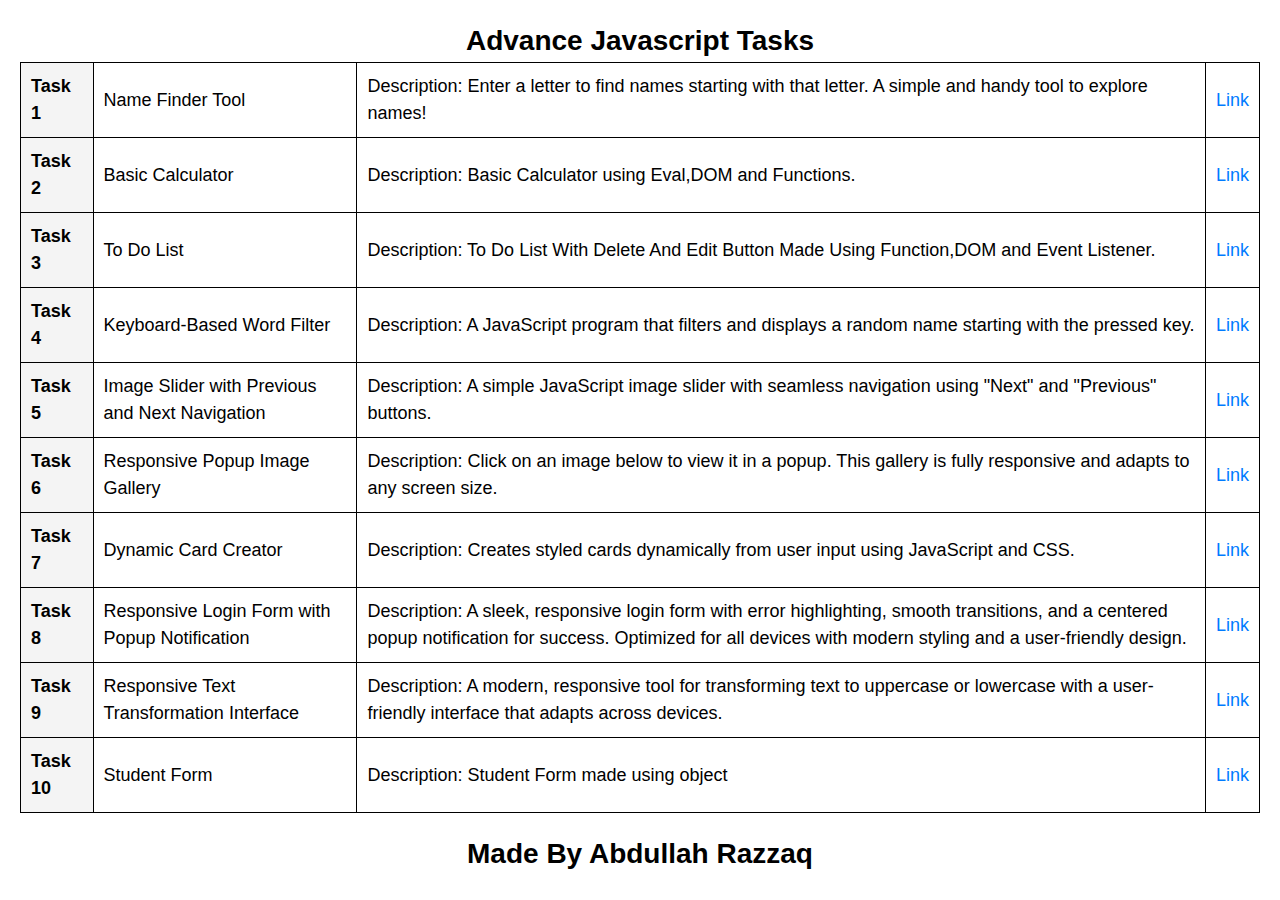
<file: index.html>
<!DOCTYPE html>
<html lang="en">

<head>
    <meta charset="UTF-8">
    <meta name="viewport" content="width=device-width, initial-scale=1.0">
    <title>Javascript All Tasks</title>
    <link rel="shortcut icon" href="imgs/icon.png" type="image/x-icon">
    <link rel="stylesheet" href="https://cdnjs.cloudflare.com/ajax/libs/font-awesome/6.6.0/css/all.min.css"
        integrity="sha512-Kc323vGBEqzTmouAECnVceyQqyqdsSiqLQISBL29aUW4U/M7pSPA/gEUZQqv1cwx4OnYxTxve5UMg5GT6L4JJg=="
        crossorigin="anonymous" referrerpolicy="no-referrer" />
    <style>
        * {
            font-size: large;
            font-family: 'Gill Sans', 'Gill Sans MT', Calibri, 'Trebuchet MS', sans-serif;
            line-height: 1.5;
            margin: 0;
            padding: 0;
            box-sizing: border-box;
        }

        body {
            padding: 20px;
        }

        h1 {
            font-size: 28px;
            text-align: center;
        }

        table {
            width: 100%;
            border-collapse: collapse;
            margin-bottom: 20px;
            overflow-x: auto;
            display: block;
        }

        th,
        td {
            border: 1px solid black;
            padding: 10px;
            text-align: left;
        }

        th {
            background-color: #f4f4f4;
        }

        a {
            text-decoration: none;
            color: #007BFF;
        }

        a:hover {
            text-decoration: underline;
        }

        @media (max-width: 768px) {

            th,
            td {
                font-size: 16px;
                padding: 8px;
            }

            h1 {
                font-size: 24px;
            }

            table {
                display: block;
                overflow-x: scroll;
            }
        }

        @media (max-width: 480px) {

            th,
            td {
                font-size: 11px;
                padding: 5px;
            }

            h1 {
                font-size: 17px;
            }
        }
    </style>

</head>

<body>
    <h1>Advance Javascript Tasks</h1>
    <table>
        <tr>
            <th>Task 1</th>
            <td>Name Finder Tool</td>
            <td>Description: Enter a letter to find names starting with that letter. A simple and handy tool to explore
                names!</td>
            <td><a href="Task 1/Task 1.html">Link <i class="fa-solid fa-link"></i></a></td>
        </tr>
        <tr>
            <th>Task 2</th>
            <td> Basic Calculator</td>
            <td>Description: Basic Calculator using Eval,DOM and Functions. </td>
            <td><a href="Task 2/Task 2.html">Link <i class="fa-solid fa-link"></i></a></td>
        </tr>
        <tr>
            <th>Task 3</th>
            <td>To Do List</td>
            <td>Description: To Do List With Delete And Edit Button Made Using Function,DOM and Event Listener. </td>
            <td><a href="Task 3/Task 3.html">Link <i class="fa-solid fa-link"></i></a></td>
        </tr>
        <tr>
            <th>Task 4</th>
            <td>Keyboard-Based Word Filter</td>
            <td>Description: A JavaScript program that filters and displays a random name starting with the pressed key.
            </td>
            <td><a href="Task 4/Task 4.html">Link <i class="fa-solid fa-link"></i></a></td>
        </tr>
        <tr>
            <th>Task 5</th>
            <td>Image Slider with Previous and Next Navigation</td>
            <td>Description: A simple JavaScript image slider with seamless navigation using "Next" and "Previous"
                buttons.</td>
            <td><a href="Task 5/Task 5.html">Link <i class="fa-solid fa-link"></i></a></td>
        </tr>
        <tr>
            <th>Task 6</th>
            <td>Responsive Popup Image Gallery</td>
            <td>Description: Click on an image below to view it in a popup. This gallery is fully responsive and adapts
                to any screen size.</td>
            <td><a href="Task 6/Task 6.html">Link <i class="fa-solid fa-link"></i></a></td>
        </tr>
        <tr>
            <th>Task 7</th>
            <td>Dynamic Card Creator </td>
            <td>Description: Creates styled cards dynamically from user input using JavaScript and CSS.</td>
            <td><a href="Task 7/Task 7.html">Link <i class="fa-solid fa-link"></i></a></td>
        </tr>
        <tr>
            <th>Task 8</th>
            <td>Responsive Login Form with Popup Notification </td>
            <td>Description: A sleek, responsive login form with error highlighting, smooth transitions, and a centered
                popup notification for success. Optimized for all devices with modern styling and a user-friendly
                design.</td>
            <td><a href="Task 8/Task 8.html">Link <i class="fa-solid fa-link"></i></a></td>
        </tr>
        <tr>
            <th>Task 9</th>
            <td>Responsive Text Transformation Interface </td>
            <td>Description: A modern, responsive tool for transforming text to uppercase or
                lowercase with a user-friendly interface that adapts across devices.</td>
            <td><a href="Task 9/Task 9.html">Link <i class="fa-solid fa-link"></i></a></td>
        </tr>
        <tr>
            <th>Task 10</th>
            <td>Student Form </td>
            <td>Description: Student Form made using object</td>
            <td><a href="Task 10/Task 10.html">Link <i class="fa-solid fa-link"></i></a></td>
        </tr>

    </table>

    <h1>Made By Abdullah Razzaq</h1>
</body>

</html>
</file>
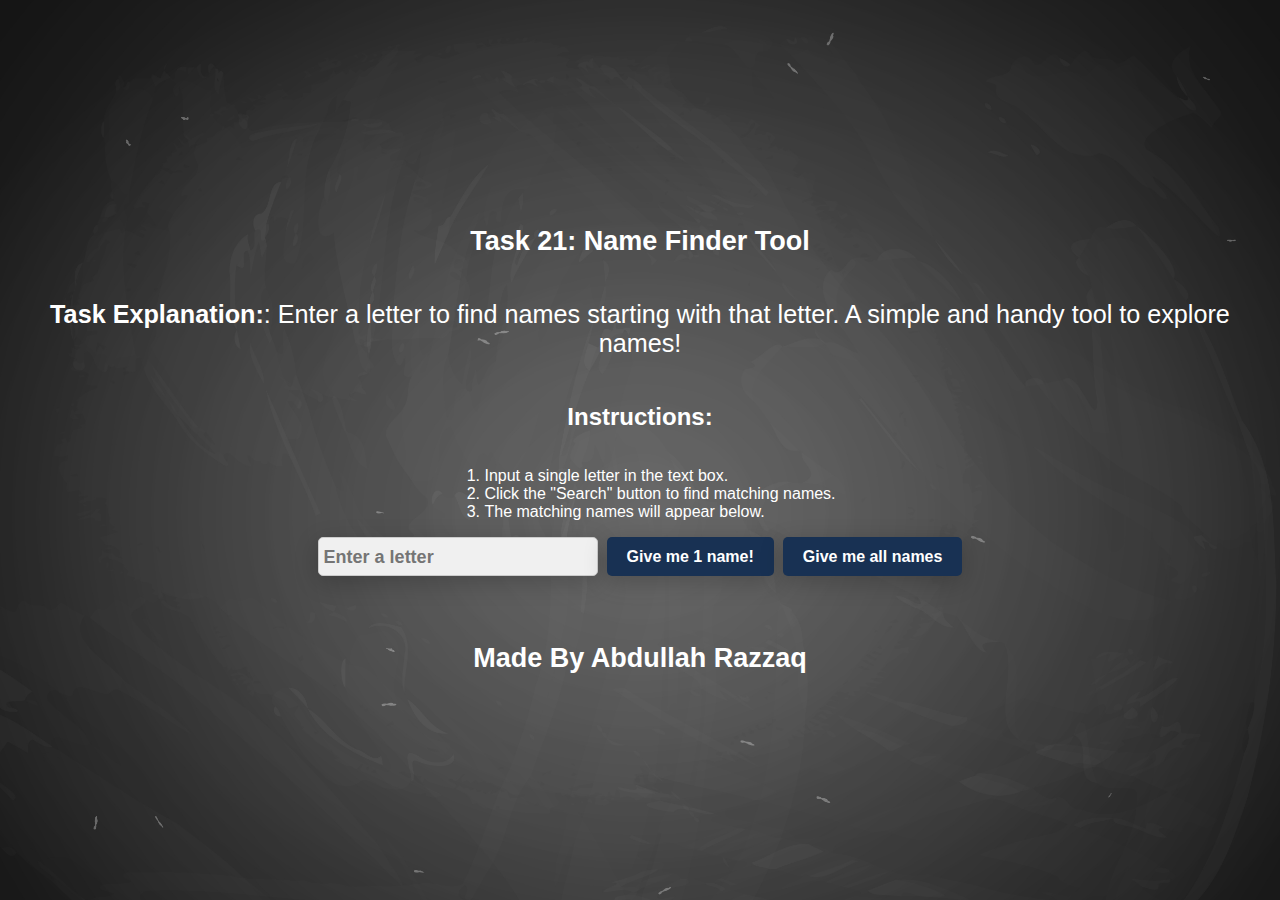
<file: Task 1/Task 1.html>
<!DOCTYPE html>
<html lang="en">

<head>
    <meta charset="UTF-8">
    <meta name="viewport" content="width=device-width, initial-scale=1.0">
    <title>Task 1</title>
    <link rel="shortcut icon" href="imgs/icon.png" type="image/x-icon">
    <link rel="stylesheet" href="style.css">
    <style>
    </style>
</head>

<body>

    <h1>Task 21: Name Finder Tool</h1>
    <p class="description"><b>Task Explanation:</b>: Enter a letter to find names starting with that letter. A simple and handy tool to explore names!
    </p>
    <h2>Instructions:</h2>
    <ol>
        <li>Input a single letter in the text box.</li>
        <li>Click the "Search" button to find matching names.</li>
        <li>The matching names will appear below.</li>
    </ol>
    <div class="container">
        <input type="text" id="letterInput" placeholder="Enter a letter" maxlength="1" class="input">
        <button id="generateBtn" class="button" onclick="findNames()"><span>Give me 1 name!</span></button>
        <button id="generateBtn" class="button" onclick="findallNames()"><span>Give me all names</span></button>
    </div>
    <p id="result"></p>


    <h1>Made By Abdullah Razzaq</h1>


    <script src="app.js"></script>
</body>

</html>
</file>
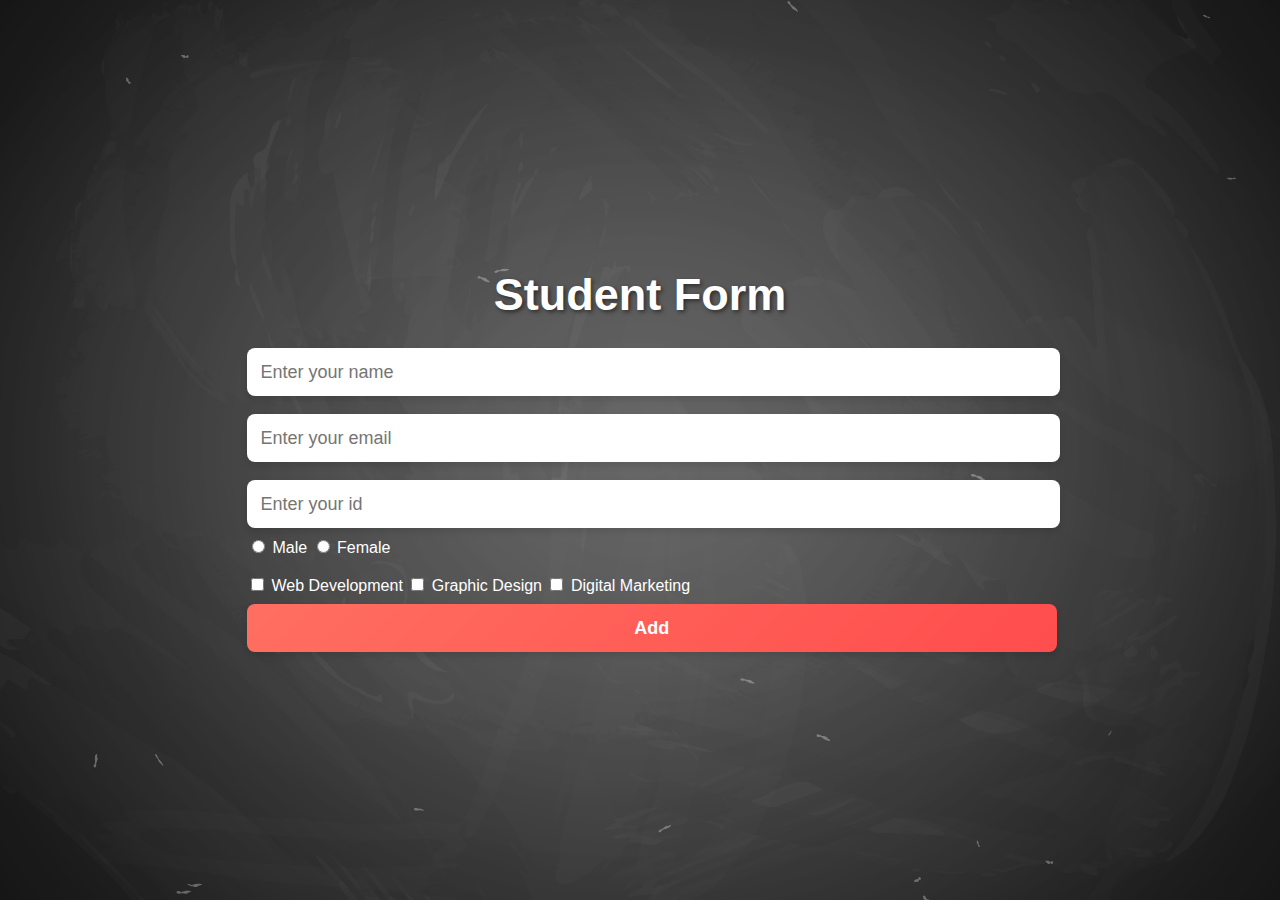
<file: Task 10/Task 10.html>
<!DOCTYPE html>
<html lang="en">

<head>
  <meta charset="UTF-8">
  <meta name="viewport" content="width=device-width, initial-scale=1.0">
  <title>Task 10</title>
  <link rel="shortcut icon" href="imgs/icon.png" type="image/x-icon">
  <link rel="stylesheet" href="style.css">

</head>

<body>


  <h1>Student Form</h1>

  <div class="form">
    <input type="text" class="input" id="name" placeholder="Enter your name">
    <input type="email" class="input" id="email" placeholder="Enter your email">
    <input type="number" class="input" id="id" placeholder="Enter your id">
    <br>
    <span>
      <input type="radio" id="male" name="gender" value="male">
      <label for="male">Male</label>
      <input type="radio" id="female" name="gender" value="female">
      <label for="female">Female</label>
    </span>
    <br>
    <br>
    <span>
      <input type="checkbox" id="WebDevelopment" name="WebDevelopment" value="Web Development">
      <label for="check1">Web Development</label>
      <input type="checkbox" id="GraphicDesign" name="GraphicDesign" value="Graphic Design">
      <label for="check1">Graphic Design</label>
      <input type="checkbox" id="DigitalMarketing" name="DigitalMarketing" value="Digital Marketing">
      <label for="check1">Digital Marketing</label>
    </span>
    <br>
    <button id="add" onclick="add()">Add</button>
  </div>

  <div id="table">
  </div>



  <script src="app.js"></script>
</body>

</html>
</file>
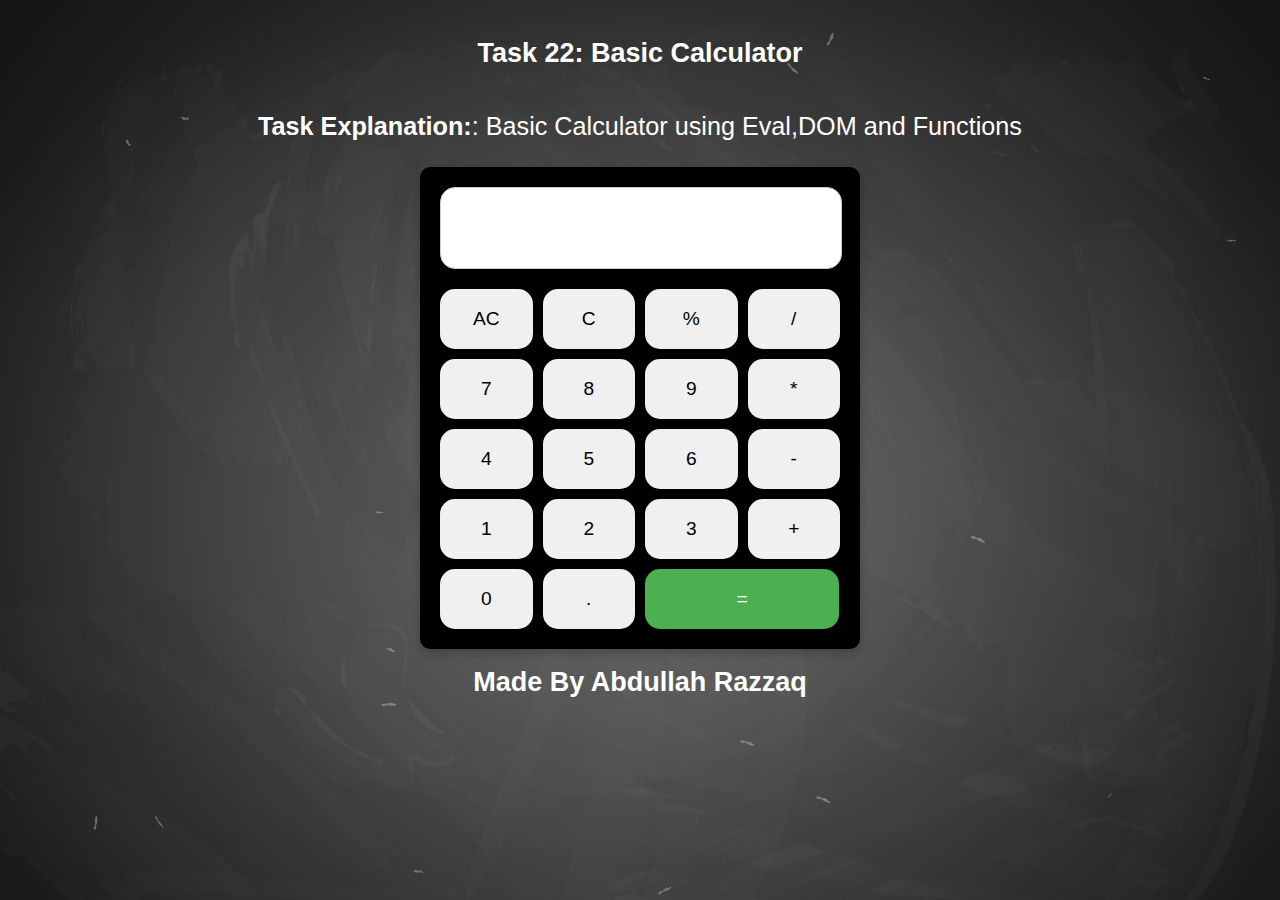
<file: Task 2/Task 2.html>
<!DOCTYPE html>
<html lang="en">

<head>
    <meta charset="UTF-8">
    <meta name="viewport" content="width=device-width, initial-scale=1.0">
    <title>Task 2</title>
    <link rel="shortcut icon" href="imgs/icon.png" type="image/x-icon">
    <link rel="stylesheet" href="style.css">
    <style>
    </style>
</head>

<body>

    <h1>Task 22: Basic Calculator</h1>
    <p class="description"><b>Task Explanation:</b>: Basic Calculator using Eval,DOM and Functions</p>
    <div class="calculator">
        <input type="text" class="display" id="display" >


        <div class="buttons">
          <button class="button"  onclick="clearInput()">AC</button>
          <button class="button" onclick="backspace()">C</button>
          <button class="button" onclick = "inputValue('%')" >%</button>
          <button class="button" onclick = "inputValue('/')" >/</button>
          <button class="button" onclick = "inputValue('7')" >7</button>
          <button class="button" onclick = "inputValue('8')" >8</button>
          <button class="button" onclick = "inputValue('9')" >9</button>
          <button class="button" onclick = "inputValue('*')" >*</button>

        
          <button class="button" onclick = "inputValue('4')" >4</button>
          <button class="button" onclick = "inputValue('5')" >5</button>
          <button class="button" onclick = "inputValue('6')" >6</button>
          <button class="button" onclick = "inputValue('-')" >-</button>


          <button class="button" onclick = "inputValue('1')" >1</button>
          <button class="button" onclick = "inputValue('2')" >2</button>
          <button class="button" onclick = "inputValue('3')" >3</button>
          <button class="button" onclick = "inputValue('+')" >+</button>


          <button class="button" onclick = "inputValue('0')" >0</button>
          <button class="button" onclick = "inputValue('.')" >.</button>
          <button class="button equal" onclick="answer()">=</button>

        </div>
      </div>

    <h1>Made By Abdullah Razzaq</h1>


    <script src="app.js"></script>
</body>

</html>
</file>
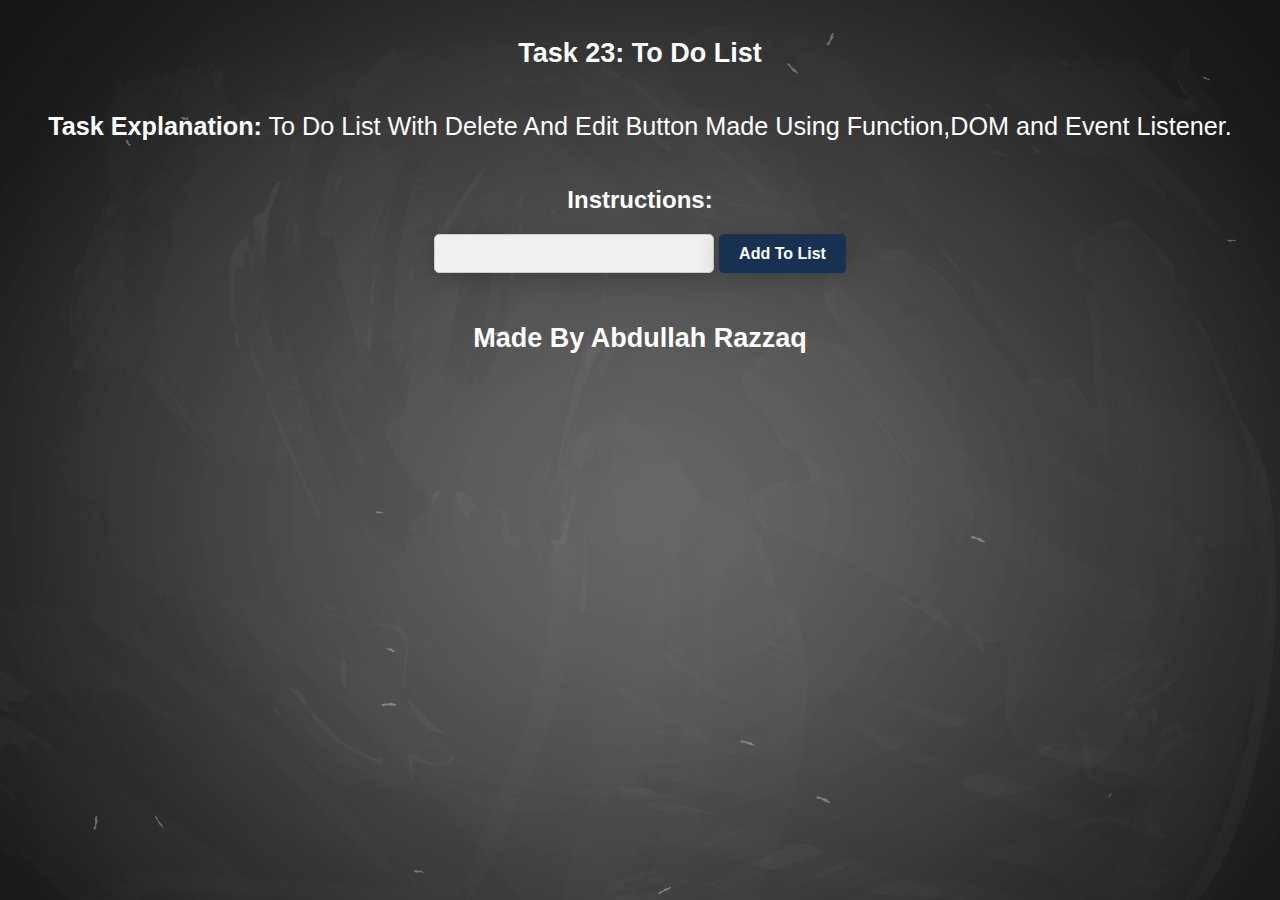
<file: Task 3/Task 3.html>
<!DOCTYPE html>
<html lang="en">

<head>
    <meta charset="UTF-8">
    <meta name="viewport" content="width=device-width, initial-scale=1.0">
    <title>Task 3</title>
    <link rel="shortcut icon" href="imgs/icon.png" type="image/x-icon">
    <link rel="stylesheet" href="style.css">
    <style>
    </style>
</head>

<body>

    <h1>Task 23: To Do List</h1>
    <p class="description"><b>Task Explanation:</b> To Do List With Delete And Edit Button Made Using Function,DOM and Event Listener. </p>
    <h2>Instructions:</h2>
    


    <div class="container">
        <input type="text" name="" id="input" class="input">
        <button id="add" class="button" onclick="add()"><span>Add To List</span></button>
    </div>
    <ul id="list"></ul>



    <h1>Made By Abdullah Razzaq</h1>


    <script src="app.js"></script>
</body>

</html>
</file>
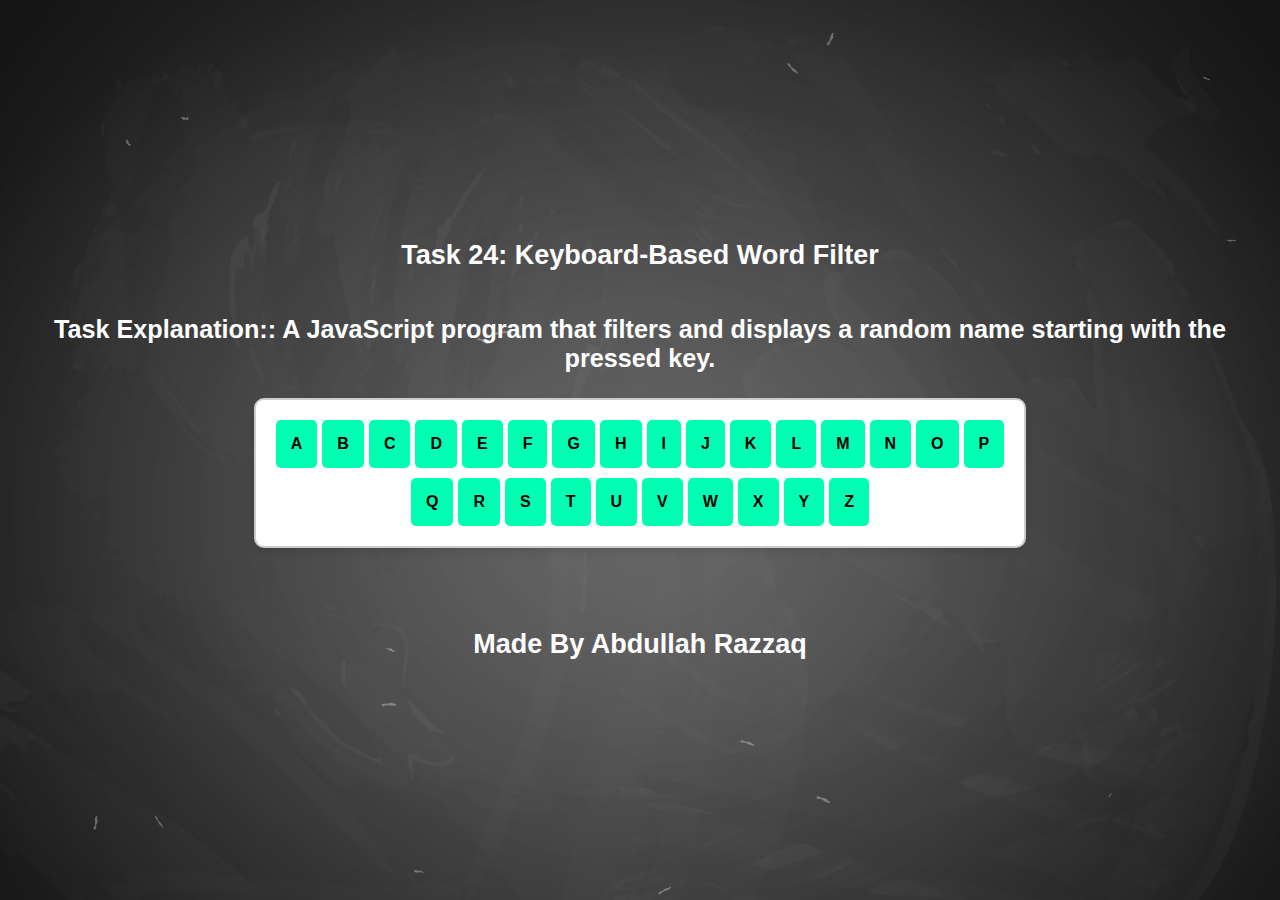
<file: Task 4/Task 4.html>
<!DOCTYPE html>
<html lang="en">

<head>
    <meta charset="UTF-8">
    <meta name="viewport" content="width=device-width, initial-scale=1.0">
    <title>Task 4</title>
    <link rel="shortcut icon" href="imgs/icon.png" type="image/x-icon">
    <link rel="stylesheet" href="style.css">
    <style>
    </style>
</head>

<body>

    <h1>Task 24: Keyboard-Based Word Filter</h1>
    <p class="description"><b>Task Explanation:</b>: A JavaScript program that filters and displays a random name starting with the pressed key.</p>

    <div class="keyboard">
        <div class="row">
          <button onclick="button('A')" class="key">A</button>
          <button onclick="button('B')" class="key">B</button>
          <button onclick="button('C')" class="key">C</button>
          <button onclick="button('D')" class="key">D</button>
          <button onclick="button('E')" class="key">E</button>
          <button onclick="button('F')" class="key">F</button>
          <button onclick="button('G')" class="key">G</button>
          <button onclick="button('H')" class="key">H</button>
          <button onclick="button('I')" class="key">I</button>
          <button onclick="button('J')" class="key">J</button>
          <button onclick="button('K')" class="key">K</button>
          <button onclick="button('L')" class="key">L</button>
          <button onclick="button('M')" class="key">M</button>
          <button onclick="button('N')" class="key">N</button>
          <button onclick="button('O')" class="key">O</button>
          <button onclick="button('P')" class="key">P</button>
        </div>
        <div class="row">

          <button onclick="button('Q')" class="key">Q</button>
          <button onclick="button('R')" class="key">R</button>
          <button onclick="button('S')" class="key">S</button>
          <button onclick="button('T')" class="key">T</button>
          <button onclick="button('U')" class="key">U</button>
          <button onclick="button('V')" class="key">V</button>
          <button onclick="button('W')" class="key">W</button>
          <button onclick="button('X')" class="key">X</button>
          <button onclick="button('Y')" class="key">Y</button>
          <button onclick="button('Z')" class="key">Z</button>

      

        </div>
      </div>

    <p id="result"></p>


    <h1>Made By Abdullah Razzaq</h1>


    <script src="app.js"></script>
</body>

</html>
</file>
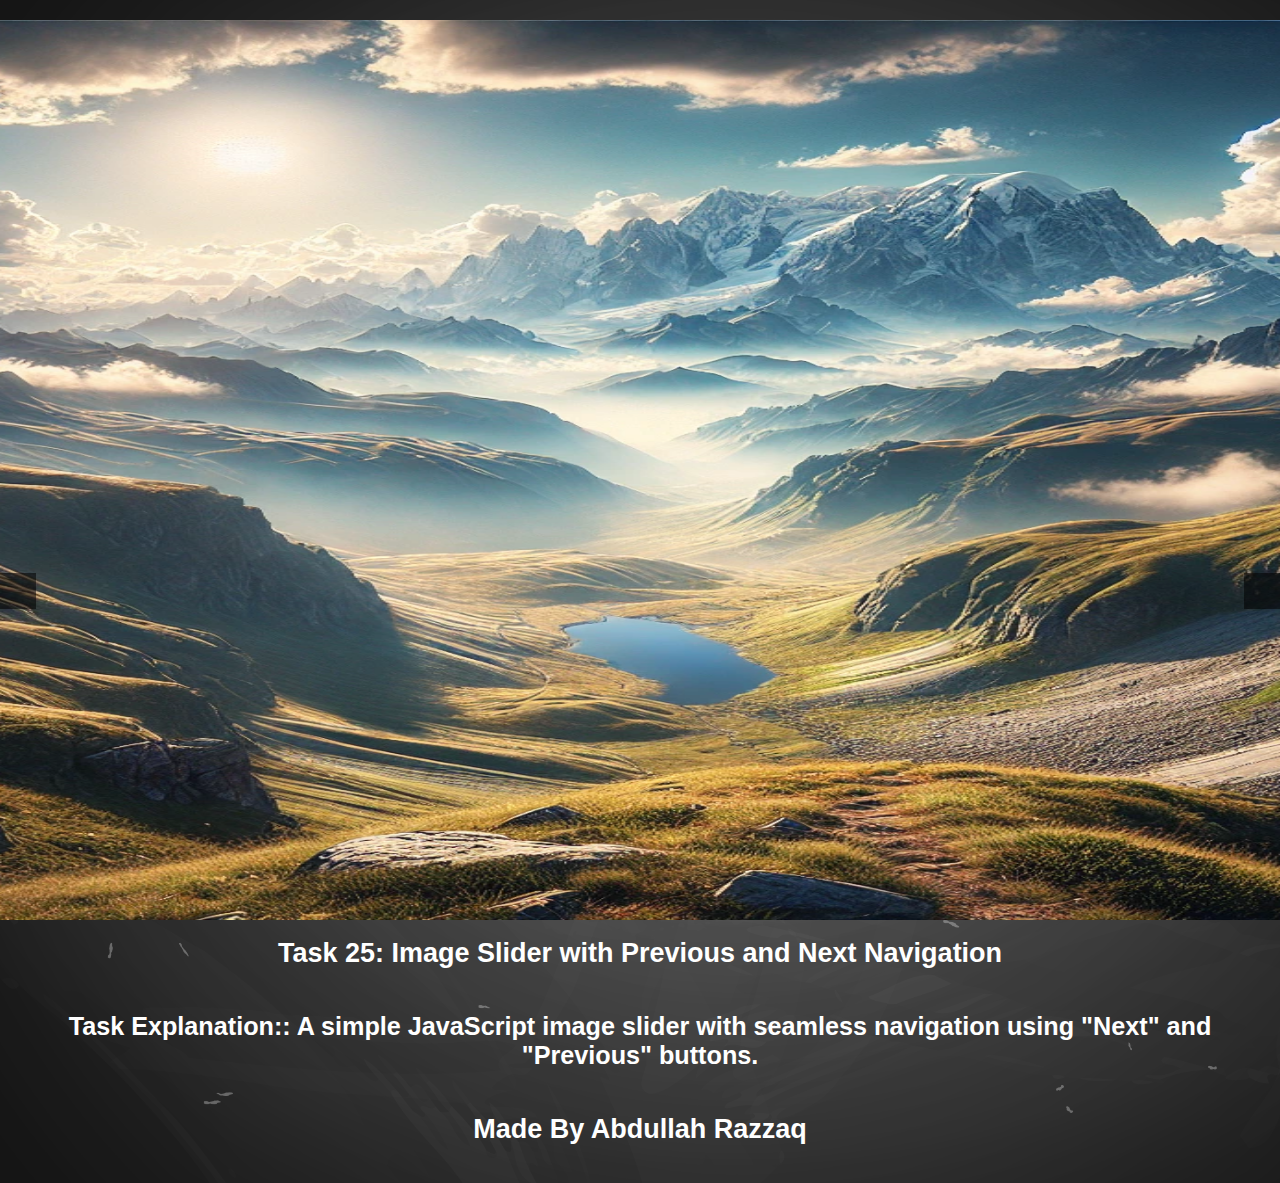
<file: Task 5/Task 5.html>
<!DOCTYPE html>
<html lang="en">

<head>
    <meta charset="UTF-8">
    <meta name="viewport" content="width=device-width, initial-scale=1.0">
    <title>Task 5</title>
    <link rel="shortcut icon" href="imgs/icon.png" type="image/x-icon">
    <link rel="stylesheet" href="style.css">
    <style>
    </style>
</head>

<body>


  <div class="slider">
    <div class="slides">
    <img id="img1" src="imgs/slider 1.webp" alt="">
    <img id="img2"src="imgs/slider 2.webp" alt="">
    <img id="img3"src="imgs/slider 3.webp" alt="">

  </div>
  </div>
  <div class="buttons">
    <button class="previous" onclick="previous()"><i class="fa-solid fa-chevron-left"></i></button>
    <button class="next" onclick="next()"><i class="fa-solid fa-chevron-right"></i></button>
   </div>


    <h1>Task 25: Image Slider with Previous and Next Navigation</h1>
    <p class="description"><b>Task Explanation:</b>: A simple JavaScript image slider with seamless navigation using "Next" and "Previous" buttons.</p>
    <h1>Made By Abdullah Razzaq</h1>


    <script src="app.js"></script>
</body>

</html>
</file>
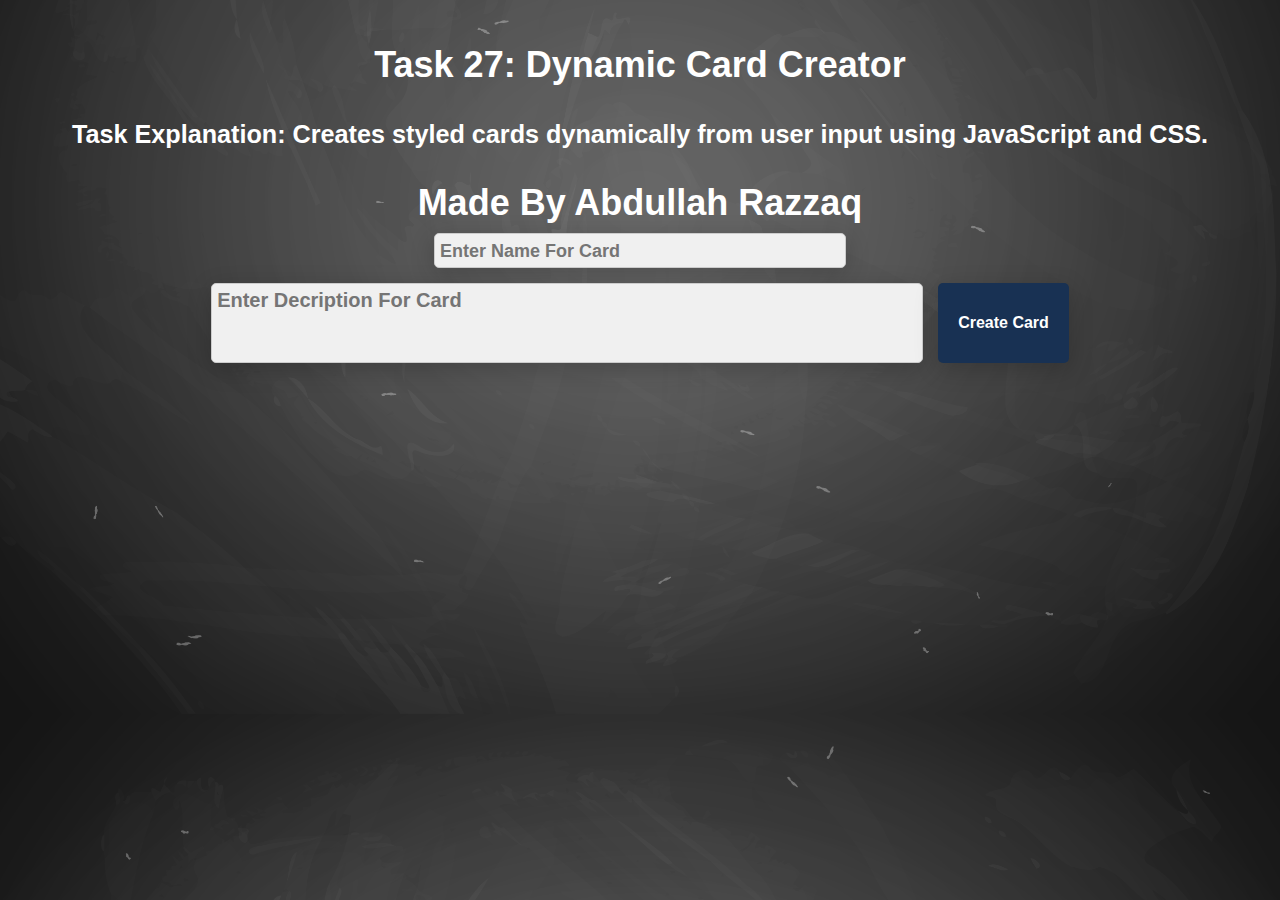
<file: Task 7/Task 7.html>
<!DOCTYPE html>
<html lang="en">

<head>
    <meta charset="UTF-8">
    <meta name="viewport" content="width=device-width, initial-scale=1.0">
    <title>Task 7</title>
    <link rel="shortcut icon" href="imgs/icon.png" type="image/x-icon">
    <link rel="stylesheet" href="style.css">
  

</head>

<body>
    <h1>Task 27: Dynamic Card Creator</h1>
    <p class="description"><b>Task Explanation:</b> Creates styled cards dynamically from user input using JavaScript and CSS.</p>
    <h1>Made By Abdullah Razzaq</h1>


    <div class="container">
        <input class="input" id="name" type="text" maxlength="25" placeholder="Enter Name For Card">

        <textarea maxlength="200" id="description" name="description" rows="4" cols="50"
            placeholder="Enter Decription For Card"></textarea>


        <button class="button" onclick="create()">Create Card</button>
    </div>

    <div id="cards">
        <!-- <div class="card"><h1>safsea</h1></div>
    <div class="card"><h1>safsea</h1></div>
    <div class="card"><h1>safsea</h1></div> -->
    </div>

    

    <script src="app.js"></script>
</body>

</html>
</file>
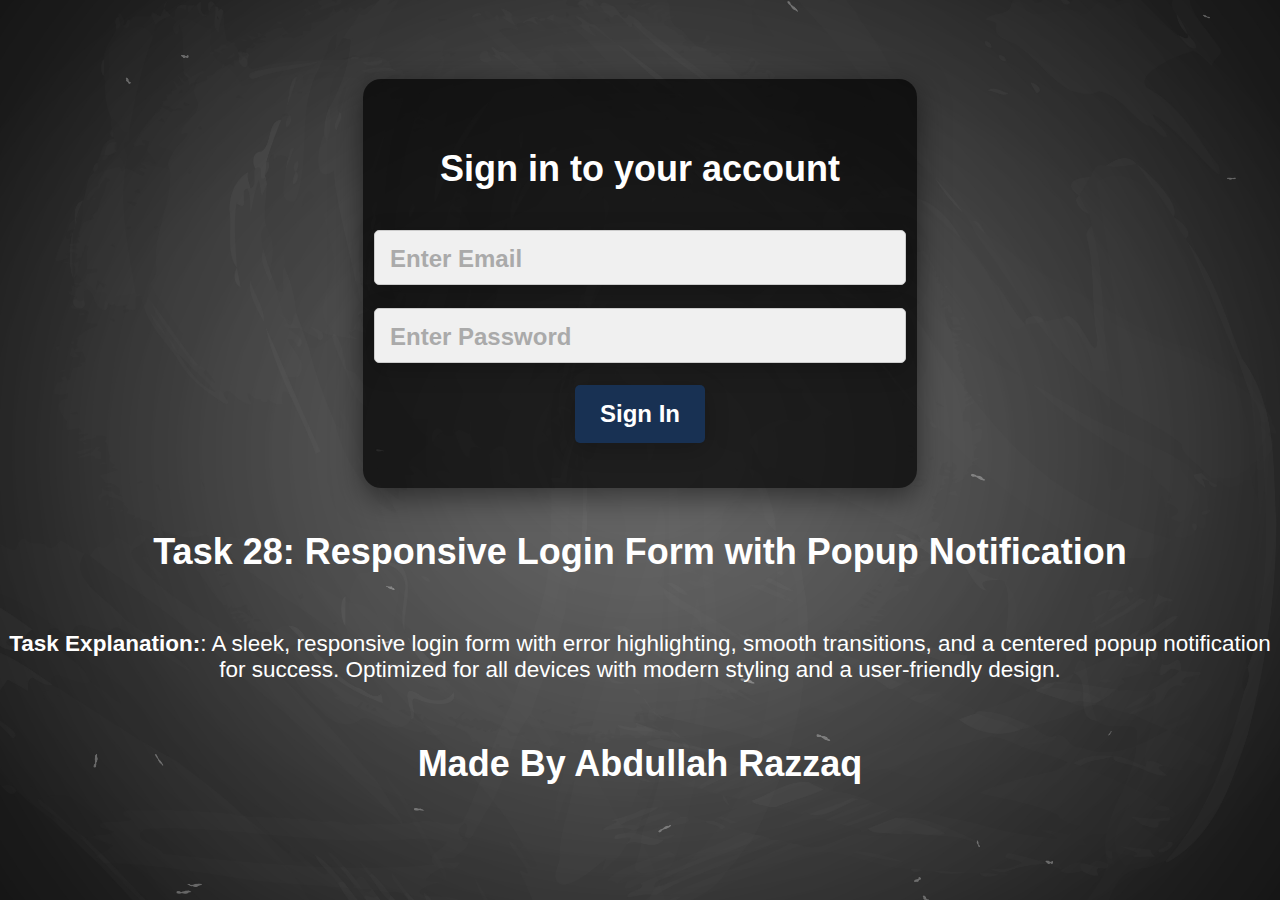
<file: Task 8/Task 8.html>
<!DOCTYPE html>
<html lang="en">

<head>
    <meta charset="UTF-8">
    <meta name="viewport" content="width=device-width, initial-scale=1.0">
    <title>Task 8</title>
    <link rel="shortcut icon" href="imgs/icon.png" type="image/x-icon">
    <link rel="stylesheet" href="style.css">
 

</head>

<body>

  
  <div class="form" id="form">
    <h1>Sign in to your account</h1>
    <input id="email" class="input" type="email" placeholder="Enter Email">
    <input id="password" class="input" type="password" placeholder="Enter Password">
    <button class="button" onclick="login()">Sign In</button>
  </div>

  

  <div class="container">
    <h1>Task 28: Responsive Login Form with Popup Notification</h1>
    <p class="description"><b>Task Explanation:</b>: A sleek, responsive login form with error highlighting, smooth transitions, and a centered popup notification for success. Optimized for all devices with modern styling and a user-friendly design.</p>
    <h1>Made By Abdullah Razzaq</h1>
  </div>
    


    <script src="app.js"></script>
</body>

</html>
</file>
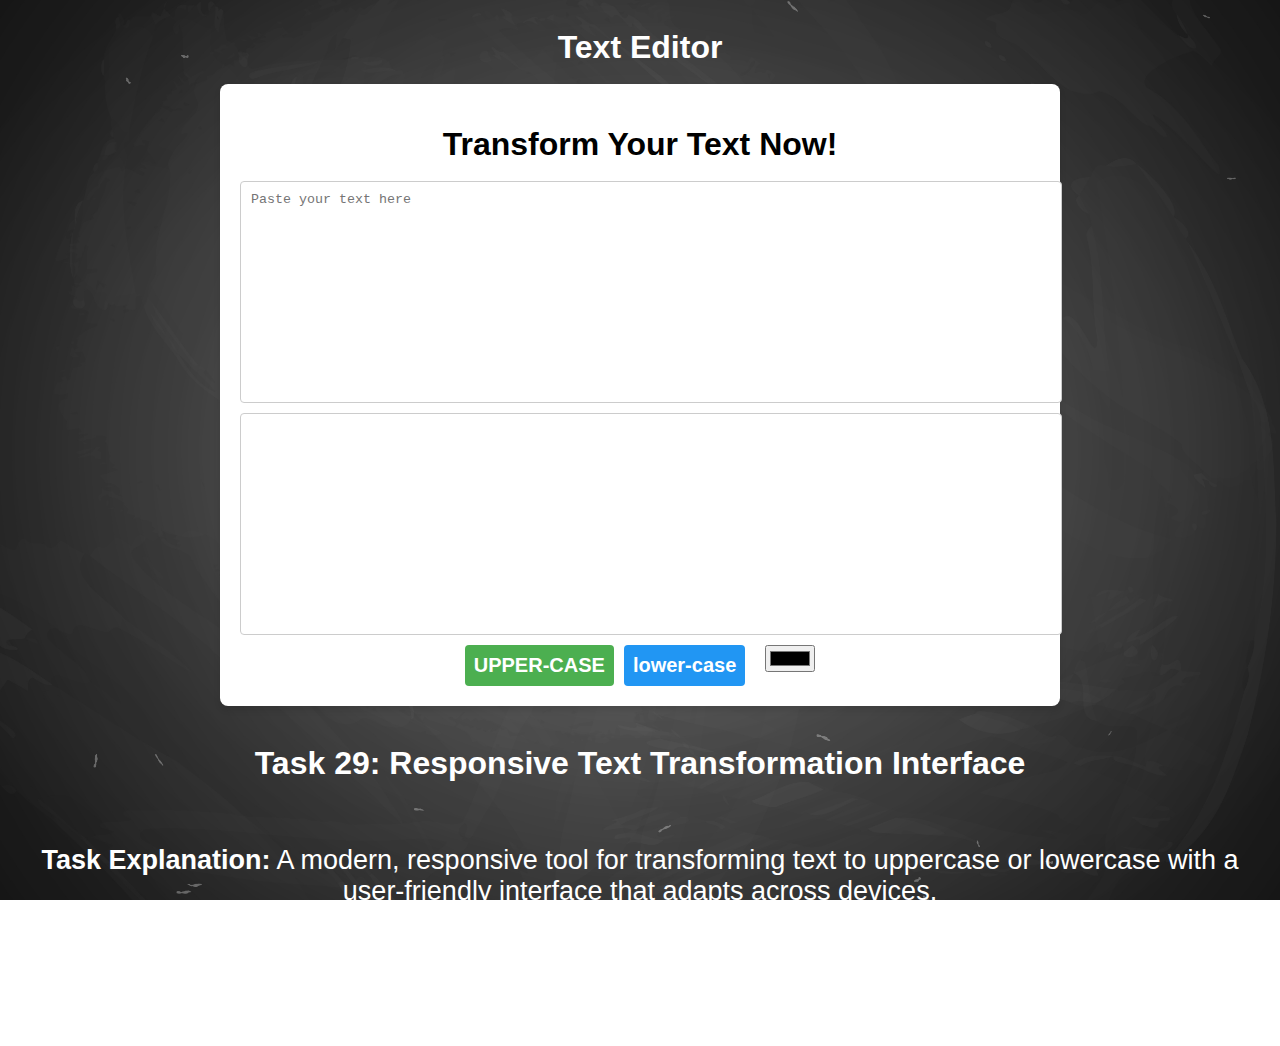
<file: Task 9/Task 9.html>
<!DOCTYPE html>
<html lang="en">

<head>
  <meta charset="UTF-8">
  <meta name="viewport" content="width=device-width, initial-scale=1.0">
  <title>Task 9</title>
  <link rel="shortcut icon" href="imgs/icon.png" type="image/x-icon">
  <link rel="stylesheet" href="style.css">


</head>

<body>


  <h1>Text Editor</h1>


  <div class="main">
    <h1>Transform Your Text Now!</h1>
    <div class="text-area">
      <textarea id="inputText" placeholder="Paste your text here"></textarea>
      <textarea id="outputText" class="result" readonly></textarea>
    </div>
    <div class="buttons">
      <button class="uppercase" onclick="uppercase('')">UPPER-CASE</button>
      <button class="lowercase" onclick="lowercase('')">lower-case</button>
      <input type="color" id="colorPicker" class="color-picker" onchange="changeColor()">
    </div>
  </div>


  <div class="container">
    <h1>Task 29: Responsive Text Transformation Interface</h1>
    <p class="description"><b>Task Explanation:</b> A modern, responsive tool for transforming text to uppercase or
      lowercase with a user-friendly interface that adapts across devices.</p>
    <h1>Made By Abdullah Razzaq</h1>
  </div>



  <script src="app.js"></script>
</body>

</html>
</file>
<file: Task 1/style.css>
body {
    font-family: 'Gill Sans', 'Gill Sans MT', Calibri, 'Trebuchet MS', sans-serif;
    background-image: url(imgs/bg.jpg);
    background-size: cover;
    color: white;
    margin: 0;
    padding: 20px;
    display: flex;
    flex-direction: column;
    align-items: center;
    justify-content: center;
    height: 100vh;
    box-sizing: border-box;
}

h1 {
    font-size: 3vh;
    text-align: center;
}

.description {
    font-size: 2.8vh;
    text-align: center;
}

.container {
    display: flex;
    justify-content: center;
    gap: 15px;
    margin-bottom: 20px;
}

.input {
    height: 27px;
    width: 150;
    background-color: #f0f0f0;
    border: 1px solid #ccc;
    border-radius: 5px;
    display: flex;
    justify-content: center;
    align-items: center;
    font-size: 20px;
    font-weight: bold;
    color: #183153;
    box-shadow: 0px 6px 24px 0px rgba(0, 0, 0, 0.2);
    padding: 5px;
    font-family: "Montserrat", sans-serif;

}

.input::placeholder {
    font-size: 18px;
    text-align: left;
}

input:focus {
    outline: none;
}



.button {
    position: relative;
    display: flex;
    justify-content: center;
    align-items: center;
    border-radius: 5px;
    background: #183153;
    font-family: "Montserrat", sans-serif;
    box-shadow: 0px 6px 24px 0px rgba(0, 0, 0, 0.2);
    overflow: hidden;
    cursor: pointer;
    border: none;
    padding: 10px 20px;
    color: white;
    font-size: 16px;
    font-weight: 700;
}

.button:hover {
    background-color: #ffd401;
    color: #183153;
}

#result {
    font-size: 3vh;
    margin-top: 2px;
    text-align: center;
}

.container {
    display: flex;
    gap: 1vh;
}

/* Media Queries for Responsiveness */
@media screen and (max-width: 768px) {
    h1 {
        font-size: 2.5vh;
    }

    .description {
        font-size: 3vh;
    }

    .container {
        flex-wrap: wrap;
        gap: 10px;
    }

    .box {
        height: 70px;
        width: 70px;
        font-size: 20px;
    }

    .button {
        font-size: 14px;
        padding: 8px 16px;
    }
}

@media screen and (max-width: 480px) {
    h1 {
        font-size: 2vh;
    }

    .description {
        font-size: 2.8vh;
    }

    .container {
        gap: 5px;
    }

    .box {
        height: 60px;
        width: 60px;
        font-size: 18px;
    }

    .button {
        font-size: 12px;
        padding: 6px 12px;
    }

    #result {
        font-size: 1.8vh;
    }

}
</file>
<file: Task 10/style.css>
body {
  font-family: 'Gill Sans', 'Gill Sans MT', Calibri, 'Trebuchet MS', sans-serif;
  background-image: url(imgs/bg.jpg);
  background-size: cover;
  background-position: center;
  background-attachment: fixed;
  margin: 0;
  padding: 0;
  display: flex;
  flex-direction: column;
  align-items: center;
  justify-content: center;
  box-sizing: border-box;
  min-height: 100vh;
  overflow-x: hidden;
  color: white;
}


h1 {
  font-size: 5vh;
  text-align: center;
  font-weight: bolder;
  margin-bottom: 2vh;
  text-shadow: 2px 2px 4px rgba(0, 0, 0, 0.5);
}

.input {
  width: 100%;
  padding: 1.5vh;
  margin: 1vh 0;
  border: none;
  border-radius: 8px;
  font-size: 2vh;
  box-shadow: 0 4px 6px rgba(0, 0, 0, 0.1);
  transition: all 0.3s ease;
}

.input:focus {
  outline: none;
  box-shadow: 0 4px 12px rgba(0, 0, 0, 0.2);
  transform: scale(1.02);
}

button {
  width: 103%;
  padding: 1.5vh 2vh;
  margin: 1vh 0;
  border: none;
  border-radius: 8px;
  font-size: 2vh;
  font-weight: bold;
  color: white;
  background: linear-gradient(135deg, #ff6f61, #ff4d4d);
  box-shadow: 0 4px 6px rgba(0, 0, 0, 0.1);
  cursor: pointer;
  transition: all 0.3s ease;
}

button:hover {
  background: linear-gradient(135deg, #ff4d4d, #ff6f61);
  box-shadow: 0 6px 12px rgba(0, 0, 0, 0.2);
  transform: translateY(-2px);
}

button:active {
  transform: translateY(0);
  box-shadow: 0 4px 6px rgba(0, 0, 0, 0.1);
}

table {
  width: 100%;
  border-collapse: collapse;
  margin: 2vh 0;
  background: rgba(255, 255, 255, 0.1);
  backdrop-filter: blur(10px);
  border-radius: 12px;
  overflow: hidden;
  box-shadow: 0 8px 16px rgba(0, 0, 0, 0.2);
}

th, td {
  padding: 1.5vh;
  text-align: center;
  border: 1px solid rgba(255, 255, 255, 0.2);
}

th {
  background: linear-gradient(135deg, #ff6f61, #ff4d4d);
  color: white;
  font-weight: bold;
  text-transform: uppercase;
}

tr:nth-child(even) {
  background: rgba(255, 255, 255, 0.05);
}

tr:hover {
  background: rgba(255, 255, 255, 0.15);
  transition: background 0.3s ease;
}

/* Responsive Styles */
@media (max-width: 768px) {
  h1 {
    font-size: 3vh;
  }

  .input, button {
    width: 100%;
    padding: 1.2vh;
    font-size: 1.8vh;
  }

  table {
    width: 100%;
  }

  th, td {
    padding: 1.2vh;
  }
}

@media (max-width: 480px) {
  h1 {
    font-size: 2.5vh;
  }

  .input, button {
    width: 100%;
    padding: 1vh;
    font-size: 1.6vh;
  }

  table {
    display: block;
    overflow-x: auto;
    white-space: nowrap;
  }

  th, td {
    padding: 1vh;
  }
}
</file>
<file: Task 2/style.css>
body {
    font-family: 'Gill Sans', 'Gill Sans MT', Calibri, 'Trebuchet MS', sans-serif;
    background-image: url(imgs/bg.jpg);
    background-size: cover;
    color: white;
    margin: 0;
    padding: 20px;
    display: flex;
    flex-direction: column;
    align-items: center;
    justify-content: center;
    box-sizing: border-box;
}

h1 {
    font-size: 3vh;
    text-align: center;
}

.description {
    font-size: 2.8vh;
    text-align: center;
}


.calculator {
    width: 90%;
    max-width: 400px;
    background: rgb(0, 0, 0);
    padding: 20px;
    border-radius: 10px;
    box-shadow: 0 5px 10px rgba(0, 0, 0, 0.2);
  }
  .display {
    width: 95%;
    height: 60px;
    margin-bottom: 20px;
    text-align: right;
    font-size: 1.5em;
    padding: 10px;
    border: 1px solid #ccc;
    border-radius: 15px;

  }
  .buttons {
    display: grid;
    grid-template-columns: repeat(4, 1fr); /* 4 buttons per row */
    gap: 10px;
  }
  button {
    height: 60px;
    font-size: 1.2em;
    border: none;
    border-radius: 15px;
    cursor: pointer;
    background-color: #f0f0f0;
    
  }
  button:hover {
    background-color: #e0e0e0;
  }
  button:active {
    background-color: #d0d0d0;
  }
  .equal {
    background-color: #4caf50;
    color: white;
    width: 210%;
  }
  .equal:hover {
    background-color: #45a049;
  }

  /* Responsive adjustments */
  @media (max-width: 500px) {
    button {
      height: 50px;
      font-size: 1em;
    }
    .display {
      height: 50px;
      font-size: 1.2em;
    }
  }
  @media (max-width: 320px) {
    .calculator {
      padding: 10px;
    }
    button {
      height: 40px;
      font-size: 0.9em;
    }
    .display {
      font-size: 1em;
      padding: 5px;
    }
  }
</file>
<file: Task 3/style.css>
body {
    font-family: 'Gill Sans', 'Gill Sans MT', Calibri, 'Trebuchet MS', sans-serif;
    background-image: url(imgs/bg.jpg);
    background-size: cover;
    color: white;
    margin: 0;
    padding: 20px;
    display: flex;
    flex-direction: column;
    align-items: center;
    justify-content: center;
    box-sizing: border-box;
}

h1 {
    font-size: 3vh;
    text-align: center;
}

.description {
    font-size: 2.8vh;
    text-align: center;
}

.input {
    height: 27px;
    width: 150;
    background-color: #f0f0f0;
    border: 1px solid #ccc;
    border-radius: 5px;
    display: flex;
    justify-content: center;
    align-items: center;
    font-size: 20px;
    font-weight: bold;
    color: #183153;
    box-shadow: 0px 6px 24px 0px rgba(0, 0, 0, 0.2);
    padding: 5px;
    font-family: "Montserrat", sans-serif;

}

.input::placeholder {
    font-size: 18px;
    text-align: left;
}

input:focus {
    outline: none;
}


.button {
    position: relative;
    display: inline;
    justify-content: center;
    align-items: center;
    border-radius: 5px;
    background: #183153;
    font-family: "Montserrat", sans-serif;
    box-shadow: 0px 6px 24px 0px rgba(0, 0, 0, 0.2);
    overflow: hidden;
    cursor: pointer;
    border: none;
    padding: 10px 20px;
    color: white;
    font-size: 16px;
    font-weight: 700;
    margin-left: 5px;
}

.button:hover {
    background-color: #ffd401;
    color: #183153;
}
.container {
    display: flex;
}

li{
    font-size: 25px;
    margin-left: 10px;
    list-style-type: square;
    margin-bottom: 8px;
}
ul{
    display: inline;
}
</file>
<file: Task 4/style.css>
body {
    font-family: 'Gill Sans', 'Gill Sans MT', Calibri, 'Trebuchet MS', sans-serif;
    background-image: url(imgs/bg.jpg);
    background-size: cover;
    color: white;
    margin: 0;
    padding: 20px;
    display: flex;
    flex-direction: column;
    align-items: center;
    justify-content: center;
    height: 100vh;
    box-sizing: border-box;
}

h1 {
    font-size: 3vh;
    text-align: center;
}
p {
    font-size: 3.5vh;
    font-weight: bolder;
}
.description {
    font-size: 2.8vh;
    text-align: center;
}

.keyboard {
    display: flex;
    flex-direction: column;
    justify-content: center;
    align-items: center;
    gap: 10px;
    padding: 20px;
    background: #fff;
    border: 2px solid #ccc;
    border-radius: 10px;
    box-shadow: 0 4px 8px rgba(0, 0, 0, 0.1);
  }
  
  .row {
    display: flex;
    gap: 5px;
  }
  
  .key {
    padding: 15px;
    background-color: hsl(162, 100%, 50%);
    color: rgb(0, 0, 0);
    border: none;
    border-radius: 5px;
    cursor: pointer;
    font-size: 16px;
    text-transform: uppercase;
    transition: background-color 0.3s ease;
    font-weight: bolder;
  }
  
  .key:hover {
    background-color: hsl(162, 75%, 24%);
    color: rgb(255, 255, 255);

  }
  
  .key:active {
    background-color: hsl(162, 75%, 24%);
    color: rgb(255, 255, 255);

  }
</file>
<file: Task 5/style.css>
body {
    font-family: 'Gill Sans', 'Gill Sans MT', Calibri, 'Trebuchet MS', sans-serif;
    background-image: url(imgs/bg.jpg);
    background-size: cover;
    color: white;
    margin: 0;
    padding: 20px;
    display: flex;
    flex-direction: column;
    align-items: center;
    justify-content: center;
    box-sizing: border-box;
    overflow-x: hidden;
}

h1 {
    font-size: 3vh;
    text-align: center;
}
p {
    font-size: 3.5vh;
    font-weight: bolder;
}
.description {
    font-size: 2.8vh;
    text-align: center;
}


.slides {
  width: 100%;
  height: 100vh;
  display: flex;
}
.slides img {
  width: 210vh;
  height: 100%;
}

button {
  font-size: 7vh;
  border: none;
  cursor: pointer;
  color: orange;
  background-color: rgba(0, 0, 0, 0.534);
  padding: 2vh;

}
button:hover{
  color: yellow;
  background-color: rgba(0, 0, 0, 0.603);

}
.buttons{
  width: 100%;
  height: 100vh;
  display: flex;
  justify-content: space-between;
  align-items: center;
  padding: 2vh;
  position: absolute;
}
#img2{
  display: none;
}
#img3{
  display: none;
}
</file>
<file: Task 7/style.css>
/* Base styles remain unchanged */
body {
  font-family: 'Gill Sans', 'Gill Sans MT', Calibri, 'Trebuchet MS', sans-serif;
  background-image: url(imgs/bg.jpg);
  background-size: cover;
  background-position: center;
  color: white;
  margin: 0;
  padding: 20px;
  display: flex;
  flex-direction: column;
  align-items: center;
  justify-content: center;
  box-sizing: border-box;
  overflow-x: hidden;
}

h1 {
  font-size: 4vh;
  font-weight: bolder;
  text-align: center;
  margin-bottom: 1vh;
}

p {
  margin-bottom: 1vh;
  font-size: 3.5vh;
  font-weight: bolder;
}

.description {
  font-size: 2.8vh;
  text-align: center;
}

.container {
  display: flex;
  justify-content: center;
  gap: 15px;
  margin-bottom: 20px;
  flex-wrap: wrap; /* Ensures items wrap on smaller screens */
}

.input {
  background-color: #f0f0f0;
  border: 1px solid #ccc;
  border-radius: 5px;
  display: flex;
  justify-content: center;
  align-items: center;
  font-size: 20px;
  font-weight: bold;
  color: #183153;
  box-shadow: 0px 6px 24px 0px rgba(0, 0, 0, 0.2);
  padding: 5px;
  font-family: "Montserrat", sans-serif;
  width: 100%;
  max-width: 400px; /* Restricts width for larger screens */
}

.input::placeholder {
  font-size: 18px;
  text-align: left;
}

input:focus {
  outline: none;
}

.button {
  position: relative;
  display: flex;
  justify-content: center;
  align-items: center;
  border-radius: 5px;
  background: #183153;
  font-family: "Montserrat", sans-serif;
  box-shadow: 0px 6px 24px 0px rgba(0, 0, 0, 0.2);
  overflow: hidden;
  cursor: pointer;
  border: none;
  padding: 10px 20px;
  color: white;
  font-size: 16px;
  font-weight: 700;
}

.button:hover {
  background-color: #ffd401;
  color: #183153;
}

#cards {
  display: flex;
  gap: 3vh;
  flex-wrap: wrap;
  justify-content: center;
}

.card {
  width: 90%; /* Adjust width for smaller screens */
  max-width: 450px;
  height: auto; /* Adjust height dynamically */
  border-radius: 10px;
  display: flex;
  justify-content: center;
  flex-direction: column;
  gap: 0.5vh;
  align-items: center;
  box-shadow: 0px 4px 15px rgba(0, 0, 0, 0.2);
  padding: 10px; /* Add padding for spacing */
}

.card h1 {
  font-size: 4vh; /* Adjust font size */
  word-wrap: break-word;
  text-align: center;
  width: 100%; /* Ensure proper text wrapping */
  padding: 1vh;
}

.card p {
  font-size: 2.5vh; /* Adjust font size */
  word-wrap: break-word;
  text-align: center;
  width: 100%;
  padding: 1vh;
}

.card:hover {
  opacity: 0.8;
  cursor: pointer;
}

#description {
  background-color: #f0f0f0;
  border: 1px solid #ccc;
  border-radius: 5px;
  display: flex;
  justify-content: center;
  align-items: center;
  font-size: 15px;
  font-weight: bold;
  color: #183153;
  box-shadow: 0px 6px 24px 0px rgba(0, 0, 0, 0.2);
  padding: 5px;
  width: 90%; /* Ensure responsiveness */
  max-width: 700px;
  height: auto;
  font-family: "Montserrat", sans-serif;
  resize: none;
  outline: none;
}

#description::placeholder {
  font-size: 20px;
}

.card button {
  background-color: red;
  font-size: 2.5vh;
  border: none;
  padding: 1vh;
  width: 7vh;
  border-radius: 1vh;
  font-weight: bolder;
}

.card button:hover {
  background-color: rgba(255, 0, 0, 0.8);
}

/* Media Queries for Responsiveness */

/* Small devices (landscape phones, 576px and down) */
@media (max-width: 576px) {
  h1 {
    font-size: 3.5vh;
  }

  p {
    font-size: 3vh;
  }

  .input {
    font-size: 18px;
    padding: 10px;
  }

  .button {
    padding: 8px 16px;
    font-size: 14px;
  }

  .card h1 {
    font-size: 4vh;
  }

  .card p {
    font-size: 2vh;
  }
}

/* Medium devices (tablets, 768px and down) */
@media (max-width: 768px) {
  h1 {
    font-size: 4vh;
  }

  p {
    font-size: 3vh;
  }

  .input {
    font-size: 18px;
  }

  .card h1 {
    font-size: 4.5vh;
  }

  .card p {
    font-size: 2.5vh;
  }
}
</file>
<file: Task 8/style.css>
body {
  font-family: 'Gill Sans', 'Gill Sans MT', Calibri, 'Trebuchet MS', sans-serif;
  background-image: url(imgs/bg.jpg);
  background-size: cover;
  background-position: center;
  background-attachment: fixed;
  color: white;
  margin: 0;
  padding: 0;
  display: flex;
  flex-direction: column;
  align-items: center;
  justify-content: center;
  box-sizing: border-box;
  min-height: 100vh;
  overflow-x: hidden;
}

h1 {
  font-size: 4vh;
  text-align: center;
  font-weight: bolder;
  margin-bottom: 2vh;
}

p {
  font-size: 2.5vh;
  text-align: center;
  margin-bottom: 2vh;
}

.container {
  display: flex;
  flex-direction: column;
  gap: 2vh;
  width: 100%;
  margin: 2vh 0;
}

.input {
  background-color: #f0f0f0;
  border: 1px solid #ccc;
  border-radius: 5px;
  font-size: 1.8rem;
  font-weight: bold;
  color: #183153;
  box-shadow: 0px 6px 24px 0px rgba(0, 0, 0, 0.2);
  padding: 10px 15px;
  width: 100%;
  outline: none;
  transition: border-color 0.3s, box-shadow 0.3s;
}

.input:focus {
  border-color: #ffd401;
  box-shadow: 0 0 10px rgba(255, 212, 1, 0.5);
}

.input::placeholder {
  font-size: 1.5rem;
  color: #aaa;
}

.button {
  position: relative;
  display: flex;
  justify-content: center;
  align-items: center;
  border-radius: 5px;
  background: #183153;
  font-family: "Montserrat", sans-serif;
  box-shadow: 0px 6px 24px 0px rgba(0, 0, 0, 0.2);
  cursor: pointer;
  border: none;
  padding: 15px 25px;
  color: white;
  font-size: 1.5rem;
  font-weight: 700;
  transition: background-color 0.3s, color 0.3s;
}

.button:hover {
  background-color: #ffd401;
  color: #183153;
}

.form {
  display: flex;
  flex-direction: column;
  gap: 2.5vh;
  background-color: rgba(0, 0, 0, 0.7);
  padding: 5vh 3vh;
  justify-content: center;
  align-items: center;
  text-align: center;
  border-radius: 2vh;
  width: 90%;
  max-width: 500px;
  box-shadow: 0px 8px 30px rgba(0, 0, 0, 0.5);
}

.popup {
  position: fixed;
  top: 50%;
  left: 50%;
  transform: translate(-50%, -50%);
  display: flex;
  align-items: center;
  justify-content: center;
  flex-direction: column;
  padding: 5vh;
  background-color: #183153;
  border-radius: 2vh;
  gap: 2vh;
  text-align: center;
  color: white;
  box-shadow: 0px 10px 40px rgba(0, 0, 0, 0.6);
  z-index: 1000;
  width: 80%;
  max-width: 400px;
}

.popup h1 {
  font-size: 4.5vh;
}

.popup button {
  background-color: red;
  color: white;
  font-size: 2rem;
  border: none;
  padding: 10px;
  width: 7rem;
  border-radius: 1rem;
  font-weight: bolder;
  cursor: pointer;
  transition: background-color 0.3s;
}

.popup button:hover {
  background-color: rgba(255, 0, 0, 0.8);
}

@media screen and (max-width: 768px) {
  body {
      padding: 10px;
  }

  h1 {
      font-size: 3.5vh;
  }

  p {
      font-size: 2.2vh;
  }

  .input {
      font-size: 1.6rem;
  }

  .button {
      font-size: 1.4rem;
      padding: 10px 20px;
  }

  .form {
      padding: 4vh 2vh;
  }

  .popup {
      padding: 4vh 3vh;
  }
}
</file>
<file: Task 9/style.css>
body {
  font-family: 'Gill Sans', 'Gill Sans MT', Calibri, 'Trebuchet MS', sans-serif;
  background-image: url(imgs/bg.jpg);
  background-size: cover;
  background-position: center;
  background-attachment: fixed;
<<<<<<< HEAD
  color: rgb(0, 0, 0);
=======
>>>>>>> b3dc5c6370a686d1a16381c96ea79dd2b8d33175
  margin: 0;
  padding: 0;
  display: flex;
  flex-direction: column;
  align-items: center;
  justify-content: center;
  box-sizing: border-box;
  color: white;
  min-height: 100vh;
  overflow-x: hidden;
}

h1 {
  text-align: center;
  margin-bottom: 2vh;
}

p {
  font-size: 3vh;
  text-align: center;
  margin-bottom: 2vh;
}

.container {
  display: flex;
  flex-direction: column;
  gap: 2vh;
  width: 100%;
  margin: 2vh 0;
}

.main {
  background: white;
  padding: 20px;
  border-radius: 8px;
  box-shadow: 0 4px 6px rgba(0, 0, 0, 0.1);
  text-align: center;
  width: 90%;
  max-width: 800px;
}
.main h1 {
  color: #000;
}

.text-area {
  display: flex;
  flex-direction: column;
  gap: 10px;
  color: black;
}

textarea {
  width: 100%;
  height: 200px;
  padding: 10px;
  border: 1px solid #ccc;
  border-radius: 4px;
  resize: none;
  color: black;
}

.buttons {
  margin-top: 10px;
  display: flex;
  flex-wrap: wrap;
  justify-content: center;
  gap: 10px;
}

button {
  border: none;
  border-radius: 4px;
  cursor: pointer;
  font-size: 20px;
  transition: background-color 0.3s ease;
  font-weight: bolder;
  padding: 1vh;
}

button:hover {
  opacity: 0.9;
}

.uppercase {
  background-color: #4caf50;
  color: white;
}

.lowercase {
  background-color: #2196f3;
  color: white;
}

.color-picker {
  margin-left: 10px;
}

.result {
  border: 1px solid #ccc;
  padding: 10px;
  background-color: #fff;
  border-radius: 4px;
  color: #000;
  word-wrap: break-word;
}

@media (max-width: 768px) {
  h1 {
    font-size: 3vh;
  }

  p {
    font-size: 2vh;
  }

  .main {
    padding: 15px;
    width: 95%;
  }

  textarea {
    height: 150px;
    color: black;
    font-size: 14px;
  }

  button {
    font-size: 16px;
    padding: 8px 16px;
  }
}

@media (max-width: 480px) {
  h1 {
    font-size: 2.5vh;
  }

  p {
    font-size: 1.8vh;
  }

  textarea {
    height: 120px;
    font-size: 12px;
    color: black;

  }

  button {
    font-size: 14px;
    padding: 6px 12px;
  }

  .buttons {
    gap: 5px;
  }
}
</file>
